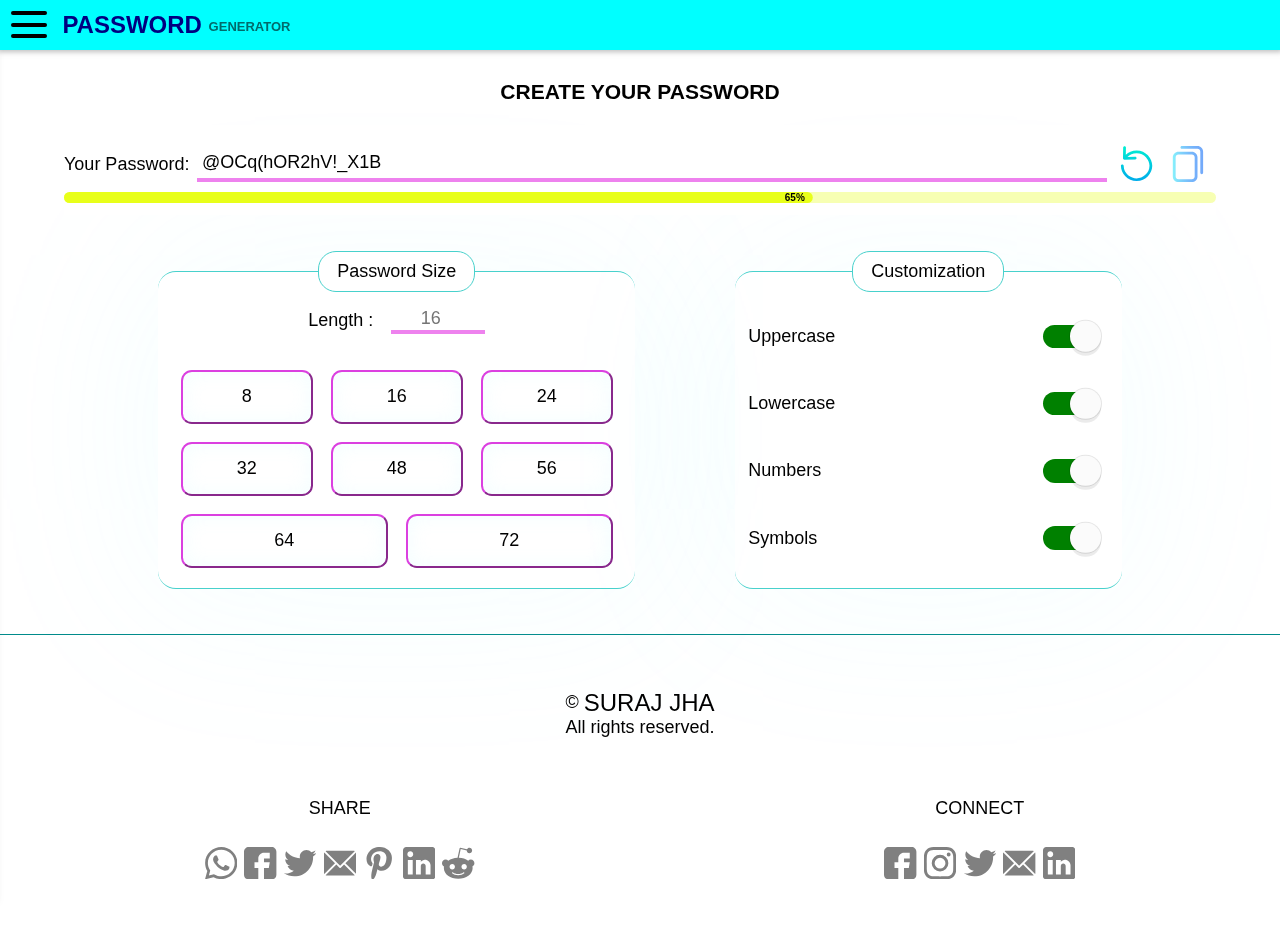
<file: index.html>
<!DOCTYPE html>
<html lang="en">

<head>
    <!-- Prevent Search engine to index my website -->
    <meta name="robots" content="noindex">
    <meta name="googlebot" content="noindex">

    <meta charset="UTF-8">
    <meta name="viewport" content="width=device-width, initial-scale=1.0">
    <meta http-equiv="X-UA-Compatible" content="ie=edge">
    <title>Password Generator Tool</title>
    <meta name="keywords" content="Password Generator, Online Password Generator, Random Password Generator, Secure Password Generator, Create Password, Generate Password">
    <meta name="description" content="Use an advance Online random Password Generator Tool to manage you Privacy easily using long and secure password"/>
    <link rel="canonical" href="https://jhasuraj.com/password-generator/"/>
    
    <link rel="stylesheet" href="./stylesheets/index.min.css">

    <link rel="apple-touch-icon" sizes="512x512" href="./images/icon/fingerprint(512).png">
    <link rel="icon" type="image/png" sizes="512x512" href="./images/icon/fingerprint(512).png">
    <meta name="theme-color" content="#00ffff" />
    <link rel="manifest" href="./manifest.json">

    <!-- notify PWA to browser -->
    <!-- Android -->
    <meta name="mobile-web-app-capable" content="yes">
    <!-- ios -->
    <meta name="apple-mobile-web-app-capable" content="yes">
    <!-- windows -->
    <meta name="msapplication-TileImage" content="./images/icon/fingerprint(512).png">
    <meta name="msapplication-TileColor" content="#00ffff">
    <!-- <meta name="msapplication-config" content="browserconfig.xml"> -->

    <!-- fb share -->
    <meta property="og:site_name" content="Password Generator">
    <meta property="og:type" content="website">
    <meta property="og:url" content="https://jhasuraj.com/password-generator/">
    <meta property="og:image" content="https://jhasuraj.com/password-generator/images/icon/fingerprint(512).png">
    <meta property="og:title" content="Password Generator v1 | Suraj Jha |">
    <meta property="og:description" content="Use an advance random Password Generator tool to manage you Privacy easily using long and secure password">

</head>

<body>
    <header id="body-header">
        <label id="sidebar-btn" class="hamberger-menu-btn" for="sidebar-btn-checkBox">
            <input type="checkbox" name="sidebar-btn-checkBox" id="sidebar-btn-checkBox" style="display: none;">
            <span class="line"></span>
            <span class="line"></span>
            <span class="line"></span>
        </label>
        <h1 id="branding-h">Password <small style="font-size: small; color: #006B6B;">Generator</small></h1>
    </header>
    <nav id="side-navBar">
        <label for="secondary-menu-close-btn" style="display: flex; justify-content: flex-end; "><button aria-label="close menu button" id="secondary-menu-close-btn" onclick="document.getElementById('sidebar-btn-checkBox').click();"><svg style="fill: gray; width: 100%; height: 100%;" viewBox="0 0 47.971 47.971"><path d="M28.228,23.986L47.092,5.122c1.172-1.171,1.172-3.071,0-4.242c-1.172-1.172-3.07-1.172-4.242,0L23.986,19.744L5.121,0.88c-1.172-1.172-3.07-1.172-4.242,0c-1.172,1.171-1.172,3.071,0,4.242l18.865,18.864L0.879,42.85c-1.172,1.171-1.172,3.071,0,4.242C1.465,47.677,2.233,47.97,3,47.97s1.535-0.293,2.121-0.879l18.865-18.864L42.85,47.091c0.586,0.586,1.354,0.879,2.121,0.879s1.535-0.293,2.121-0.879c1.172-1.171,1.172-3.071,0-4.242L28.228,23.986z"/></svg></button></label>
        <div class="nav-types" style="display: none;">
            <a href="#" class="nav-items" target="_blank" title="Click here to know about the App">About</a>
            <a href="#" class="nav-items" target="_blank" title="Click here to learn how to use the App">Help</a>
        </div>
        <div class="nav-types">
            <a href="https://github.jhasuraj.com/password-generator/" class="nav-items" target="_blank" rel="noopener noreferrer">Contribute</a>
            <a href="https://forms.gle/CoGtY8rxEytXTKab6" class="nav-items" target="_blank" rel="noopener noreferrer">Feedback or Suggestion</a>
        </div>
        <div class="nav-types">
            <a href="#" class="nav-items" target="_blank" title="Click here to explore more Apps" style="display: none;">More Apps</a>
            <a href="https://jhasuraj.com/" class="nav-items" target="_blank" title="Click here to vist portfolio of the developer of Password Generator">Creator</a>
        </div>
        <div class="nav-types">
            <a href="#" class="nav-items" target="_blank" style="display: none;">Terms and Conditions</a>
            <a href="./privacy-and-policy/" class="nav-items" target="_blank">Privacy and Policy</a>
        </div>
        <div class="nav-types" style="display: none;">
            <a href="#" class="nav-items" target="_blank">Copyright</a>
            <a href="#license" class="nav-items" target="_blank">License</a>
        </div>
    </nav>
    <main id="main">
        <section id="main-section">
            <header>
                <h3>CREATE YOUR PASSWORD</h3>
            </header>
            <div class="password-container">
                <label for="password-in" title="Your Password will appear here">
                    Your Password:
                </label>
                <div class="password-in-container">
                    <input type="text" id="password-in">
                    <div>
                        <button id="refresh-password-btn" title="Click here to Refresh the Password">
                            <img src="./images/refresh.svg" alt="Refresh">
                        </button>
                        <button id="copy-password-btn" title="Click here to Copy the Password">
                            <img src="./images/copy.svg" alt="COPY">
                        </button>
                    </div>
                    
                </div>
                <span id="password-strength-container"><span id="password-strength" data-value="0">0</span></span>
            </div>
            <div id="tools">
                <fieldset id="size-customization">
                    <legend>Password Size</legend>
                    <label for="password-size-in" title="Enter your Password Length (minimum Password length should be 4)" class="password-size-in-label">
                        <span class="label-txt">Length :</span>
                        <input type="number" id="password-size-in" placeholder="16" min="4">
                    </label>
                    <div class="quick-inputs">
                        <button id="quick-inputs-8" title="Click here to set your password length to 8">8</button>
                        <button id="quick-inputs-16" title="Click here to set your password length to 16">16</button>
                        <button id="quick-inputs-24" title="Click here to set your password length to 24">24</button>
                        <button id="quick-inputs-32" title="Click here to set your password length to 32">32</button>
                        <button id="quick-inputs-48" title="Click here to set your password length to 48">48</button>
                        <button id="quick-inputs-56" title="Click here to set your password length to 56">56</button>
                        <button id="quick-inputs-64" title="Click here to set your password length to 64">64</button>
                        <button id="quick-inputs-72" title="Click here to set your password length to 72">72</button>
                    </div>
                </fieldset>
                <fieldset id="character-customization">
                    <legend>Customization</legend>
                    <label for="use-uppercase" class="options-label" title="Use A, B,..., Z in your password">
                        <span class="option-label-txt">Uppercase</span>
                        <input class="tgl-in" id="use-uppercase" type="checkbox" checked/>
                        <span class="tgl-span"></span>
                    </label>
                    <label for="use-lowercase" class="options-label" title="Use a, b,..., z in your password">
                        <span class="option-label-txt">Lowercase</span>
                        <input class="tgl-in" id="use-lowercase" type="checkbox" checked/>
                        <span class="tgl-span"></span>
                    </label>
                    <label for="use-numbers" class="options-label" title="Use 0, 1,..., 9 in your password">
                        <span class="option-label-txt">Numbers</span>
                        <input class="tgl-in" id="use-numbers" type="checkbox" checked/>
                        <span class="tgl-span"></span>
                    </label>
                    <label for="use-symbols" class="options-label" title="Use !, @, $,...., # in your password">
                        <span class="option-label-txt">Symbols</span>
                        <input class="tgl-in" id="use-symbols" type="checkbox" checked/>
                        <span class="tgl-span"></span>
                    </label>
                </fieldset>
            </div>
        </section>
    </main>
    <section id="password-section" style="display: none;">
        <header>
            <h3>Saved Password</h3>
        </header>
        <div id="saved-passwords-container">
            <div class="password-container">
                <h4 class="password-title">Facebook</h4>
                <input class="password-value" type="text" disabled value="fv+mv,S6D/9fYV!kFSFfB{8NNV5smg:#RB7QI/n3()#pYS/PF5gmf!U@r?l'[,ym,58MRku#_2,kc7jIc:I0$bzMBAd2!xj4_U$z" />
                <div class="tool">
                    <button>Copy</button>
                    <button>Edit</button>
                </div>
            </div>
            <div class="password-container">
                <h4 class="password-title">Facebook</h4>
                <input class="password-value" type="text" disabled value="fv+mv,S6D/9fYV!kFSFfB{8NNV5smg:#RB7QI/n3()#pYS/PF5gmf!U@r?l'[,ym,58MRku#_2,kc7jIc:I0$bzMBAd2!xj4_U$z" />
                <div class="tool">
                    <button>Copy</button>
                    <button>Edit</button>
                </div>
            </div>
            <div class="password-container">
                <h4 class="password-title">Facebook</h4>
                <input class="password-value" type="text" disabled value="fv+mv,S6D/9fYV!kFSFfB{8NNV5smg:#RB7QI/n3()#pYS/PF5gmf!U@r?l'[,ym,58MRku#_2,kc7jIc:I0$bzMBAd2!xj4_U$z" />
                <div class="tool">
                    <button>Copy</button>
                    <button>Edit</button>
                </div>
            </div>
            <div class="bottom-tools">
                <button>Delete</button>
                <button>Renew</button>
            </div>
        </div>
    </section>
    <footer id="body-footer">
        <p class="copyright">&copy; <span style="font-size: x-large;">SURAJ JHA</span><br>All rights reserved.</p>
        <section class="share-container">
            <h4 style="font-weight: normal;">SHARE</h4>
            <div class="icons-container">
                <button aria-label="whatsapp share button" id="whatsapp-share"><svg viewBox="0 0 24 24" class="social-icon"><path d="m17.507 14.307-.009.075c-2.199-1.096-2.429-1.242-2.713-.816-.197.295-.771.964-.944 1.162-.175.195-.349.21-.646.075-.3-.15-1.263-.465-2.403-1.485-.888-.795-1.484-1.77-1.66-2.07-.293-.506.32-.578.878-1.634.1-.21.049-.375-.025-.524-.075-.15-.672-1.62-.922-2.206-.24-.584-.487-.51-.672-.51-.576-.05-.997-.042-1.368.344-1.614 1.774-1.207 3.604.174 5.55 2.714 3.552 4.16 4.206 6.804 5.114.714.227 1.365.195 1.88.121.574-.091 1.767-.721 2.016-1.426.255-.705.255-1.29.18-1.425-.074-.135-.27-.21-.57-.345z"/><path d="m20.52 3.449c-7.689-7.433-20.414-2.042-20.419 8.444 0 2.096.549 4.14 1.595 5.945l-1.696 6.162 6.335-1.652c7.905 4.27 17.661-1.4 17.665-10.449 0-3.176-1.24-6.165-3.495-8.411zm1.482 8.417c-.006 7.633-8.385 12.4-15.012 8.504l-.36-.214-3.75.975 1.005-3.645-.239-.375c-4.124-6.565.614-15.145 8.426-15.145 2.654 0 5.145 1.035 7.021 2.91 1.875 1.859 2.909 4.35 2.909 6.99z"/></svg></button>
                <button aria-label="facebook share button" id="facebook-share"><svg viewBox="0 0 512 512" class="social-icon"><path d="m437 0h-362c-41.351562 0-75 33.648438-75 75v362c0 41.351562 33.648438 75 75 75h151v-181h-60v-90h60v-61c0-49.628906 40.371094-90 90-90h91v90h-91v61h91l-15 90h-76v181h121c41.351562 0 75-33.648438 75-75v-362c0-41.351562-33.648438-75-75-75zm0 0"/></svg></button>
                <button aria-label="instagram share button" id="instagram-share" style="display: none;"><svg viewBox="0 0 48 48" class="social-icon"><path d="M13.86.13A17 17 0 008 1.26 11 11 0 003.8 4 12.22 12.22 0 001 8.28 18 18 0 00-.11 14.1c-.13 2.55-.13 3.38-.13 9.9s0 7.32.13 9.9A18 18 0 001 39.72 11.43 11.43 0 003.8 44 12.17 12.17 0 008 46.74a17.75 17.75 0 005.82 1.13c2.55.13 3.38.13 9.9.13s7.32 0 9.9-.13a17.82 17.82 0 005.83-1.13A11.4 11.4 0 0043.72 44a11.94 11.94 0 002.78-4.24 17.7 17.7 0 001.13-5.82c.13-2.55.13-3.38.13-9.9s0-7.32-.13-9.9a17 17 0 00-1.13-5.86A11.31 11.31 0 0043.72 4a12.13 12.13 0 00-4.23-2.78A17.82 17.82 0 0033.66.13C31.11 0 30.28 0 23.76 0s-7.31 0-9.9.13m.2 43.37a13.17 13.17 0 01-4.47-.83 7.25 7.25 0 01-2.74-1.79 7.25 7.25 0 01-1.79-2.74 13.23 13.23 0 01-.83-4.47c-.1-2.52-.13-3.28-.13-9.7s0-7.15.13-9.7a12.78 12.78 0 01.83-4.44 7.37 7.37 0 011.79-2.75A7.35 7.35 0 019.59 5.3a13.17 13.17 0 014.47-.83c2.52-.1 3.28-.13 9.7-.13s7.15 0 9.7.13a12.78 12.78 0 014.44.83 7.82 7.82 0 014.53 4.53 13.12 13.12 0 01.83 4.44c.13 2.51.13 3.27.13 9.7s0 7.15-.13 9.7a13.23 13.23 0 01-.83 4.47 7.9 7.9 0 01-4.53 4.53 13 13 0 01-4.44.83c-2.51.1-3.28.13-9.7.13s-7.15 0-9.7-.13m19.63-32.34a2.88 2.88 0 102.88-2.88 2.89 2.89 0 00-2.88 2.88M11.45 24a12.32 12.32 0 1012.31-12.35A12.33 12.33 0 0011.45 24m4.33 0a8 8 0 118 8 8 8 0 01-8-8"></path></svg></button>
                <button aria-label="twitter share button" id="twitter-share"><svg viewBox="0 0 512 512" class="social-icon"><path d="M512,97.248c-19.04,8.352-39.328,13.888-60.48,16.576c21.76-12.992,38.368-33.408,46.176-58.016c-20.288,12.096-42.688,20.64-66.56,25.408C411.872,60.704,384.416,48,354.464,48c-58.112,0-104.896,47.168-104.896,104.992 c0,8.32,0.704,16.32,2.432,23.936c-87.264-4.256-164.48-46.08-216.352-109.792c-9.056,15.712-14.368,33.696-14.368,53.056 c0,36.352,18.72,68.576,46.624,87.232c-16.864-0.32-33.408-5.216-47.424-12.928c0,0.32,0,0.736,0,1.152 c0,51.008,36.384,93.376,84.096,103.136c-8.544,2.336-17.856,3.456-27.52,3.456c-6.72,0-13.504-0.384-19.872-1.792 c13.6,41.568,52.192,72.128,98.08,73.12c-35.712,27.936-81.056,44.768-130.144,44.768c-8.608,0-16.864-0.384-25.12-1.44 C46.496,446.88,101.6,464,161.024,464c193.152,0,298.752-160,298.752-298.688c0-4.64-0.16-9.12-0.384-13.568 C480.224,136.96,497.728,118.496,512,97.248z"/></svg></button>
                <button aria-label="email share button" id="email-share"><svg viewBox="0 0 512 512" class="social-icon"><path d="M467,61H45c-6.927,0-13.412,1.703-19.279,4.51L255,294.789l51.389-49.387c0,0,0.004-0.005,0.005-0.007c0.001-0.002,0.005-0.004,0.005-0.004L486.286,65.514C480.418,62.705,473.929,61,467,61z"/><path d="M507.496,86.728L338.213,256.002L507.49,425.279c2.807-5.867,4.51-12.352,4.51-19.279V106C512,99.077,510.301,92.593,507.496,86.728z"/><path d="M4.51,86.721C1.703,92.588,0,99.073,0,106v300c0,6.923,1.701,13.409,4.506,19.274L173.789,256L4.51,86.721z"/><path d="M317.002,277.213l-51.396,49.393c-2.93,2.93-6.768,4.395-10.605,4.395s-7.676-1.465-10.605-4.395L195,277.211L25.714,446.486C31.582,449.295,38.071,451,45,451h422c6.927,0,13.412-1.703,19.279-4.51L317.002,277.213z"/></svg></button>
                <button aria-label="pinterest share button" id="pinterest-share"><svg viewBox="0 0 310.05 310.05" class="social-icon"><path id="XMLID_799_" d="M245.265,31.772C223.923,11.284,194.388,0,162.101,0c-49.32,0-79.654,20.217-96.416,37.176c-20.658,20.9-32.504,48.651-32.504,76.139c0,34.513,14.436,61.003,38.611,70.858c1.623,0.665,3.256,1,4.857,1c5.1,0,9.141-3.337,10.541-8.69c0.816-3.071,2.707-10.647,3.529-13.936c1.76-6.495,0.338-9.619-3.5-14.142c-6.992-8.273-10.248-18.056-10.248-30.788c0-37.818,28.16-78.011,80.352-78.011c41.412,0,67.137,23.537,67.137,61.425c0,23.909-5.15,46.051-14.504,62.35c-6.5,11.325-17.93,24.825-35.477,24.825c-7.588,0-14.404-3.117-18.705-8.551c-4.063-5.137-5.402-11.773-3.768-18.689c1.846-7.814,4.363-15.965,6.799-23.845c4.443-14.392,8.643-27.985,8.643-38.83c0-18.55-11.404-31.014-28.375-31.014c-21.568,0-38.465,21.906-38.465,49.871c0,13.715,3.645,23.973,5.295,27.912c-2.717,11.512-18.865,79.953-21.928,92.859c-1.771,7.534-12.44,67.039,5.219,71.784c19.841,5.331,37.576-52.623,39.381-59.172c1.463-5.326,6.582-25.465,9.719-37.845c9.578,9.226,25,15.463,40.006,15.463c28.289,0,53.73-12.73,71.637-35.843c17.367-22.418,26.932-53.664,26.932-87.978C276.869,77.502,265.349,51.056,245.265,31.772z"/></svg></button>
                <button aria-label="linkedin share button" id="linkedin-share"><svg viewBox="0 0 510 510" class="social-icon"><path d="M459,0H51C22.95,0,0,22.95,0,51v408c0,28.05,22.95,51,51,51h408c28.05,0,51-22.95,51-51V51C510,22.95,487.05,0,459,0z M153,433.5H76.5V204H153V433.5z M114.75,160.65c-25.5,0-45.9-20.4-45.9-45.9s20.4-45.9,45.9-45.9s45.9,20.4,45.9,45.9S140.25,160.65,114.75,160.65z M433.5,433.5H357V298.35c0-20.399-17.85-38.25-38.25-38.25s-38.25,17.851-38.25,38.25V433.5H204V204h76.5v30.6c12.75-20.4,40.8-35.7,63.75-35.7c48.45,0,89.25,40.8,89.25,89.25V433.5z"/></svg></button>
                <button aria-label="reddit share button" id="reddit-share"><svg viewBox="0 0 24 24" class="social-icon"><path d="m21.325 9.308c-.758 0-1.425.319-1.916.816-1.805-1.268-4.239-2.084-6.936-2.171l1.401-6.406 4.461 1.016c0 1.108.89 2.013 1.982 2.013 1.113 0 2.008-.929 2.008-2.038s-.889-2.038-2.007-2.038c-.779 0-1.451.477-1.786 1.129l-4.927-1.108c-.248-.067-.491.113-.557.365l-1.538 7.062c-2.676.113-5.084.928-6.895 2.197-.491-.518-1.184-.837-1.942-.837-2.812 0-3.733 3.829-1.158 5.138-.091.405-.132.837-.132 1.268 0 4.301 4.775 7.786 10.638 7.786 5.888 0 10.663-3.485 10.663-7.786 0-.431-.045-.883-.156-1.289 2.523-1.314 1.594-5.115-1.203-5.117zm-15.724 5.41c0-1.129.89-2.038 2.008-2.038 1.092 0 1.983.903 1.983 2.038 0 1.109-.89 2.013-1.983 2.013-1.113.005-2.008-.904-2.008-2.013zm10.839 4.798c-1.841 1.868-7.036 1.868-8.878 0-.203-.18-.203-.498 0-.703.177-.18.491-.18.668 0 1.406 1.463 6.07 1.488 7.537 0 .177-.18.491-.18.668 0 .207.206.207.524.005.703zm-.041-2.781c-1.092 0-1.982-.903-1.982-2.011 0-1.129.89-2.038 1.982-2.038 1.113 0 2.008.903 2.008 2.038-.005 1.103-.895 2.011-2.008 2.011z"/></svg></button>
            </div>
        </section>
        <section class="contact-container">
            <h4 style="font-weight: normal;">CONNECT</h4>
            <div class="icons-container">
                <a href="https://facebook.jhasuraj.com" aria-label="https://facebook.jhasuraj.com" target="_blank" rel="noopener noreferrer"><svg viewBox="0 0 512 512" class="social-icon"><path d="m437 0h-362c-41.351562 0-75 33.648438-75 75v362c0 41.351562 33.648438 75 75 75h151v-181h-60v-90h60v-61c0-49.628906 40.371094-90 90-90h91v90h-91v61h91l-15 90h-76v181h121c41.351562 0 75-33.648438 75-75v-362c0-41.351562-33.648438-75-75-75zm0 0"/></svg></a>
                <a href="https://instagram.jhasuraj.com" aria-label="https://instagram.jhasuraj.com" target="_blank" rel="noopener noreferrer"><svg viewBox="0 0 48 48" class="social-icon"><path d="M13.86.13A17 17 0 008 1.26 11 11 0 003.8 4 12.22 12.22 0 001 8.28 18 18 0 00-.11 14.1c-.13 2.55-.13 3.38-.13 9.9s0 7.32.13 9.9A18 18 0 001 39.72 11.43 11.43 0 003.8 44 12.17 12.17 0 008 46.74a17.75 17.75 0 005.82 1.13c2.55.13 3.38.13 9.9.13s7.32 0 9.9-.13a17.82 17.82 0 005.83-1.13A11.4 11.4 0 0043.72 44a11.94 11.94 0 002.78-4.24 17.7 17.7 0 001.13-5.82c.13-2.55.13-3.38.13-9.9s0-7.32-.13-9.9a17 17 0 00-1.13-5.86A11.31 11.31 0 0043.72 4a12.13 12.13 0 00-4.23-2.78A17.82 17.82 0 0033.66.13C31.11 0 30.28 0 23.76 0s-7.31 0-9.9.13m.2 43.37a13.17 13.17 0 01-4.47-.83 7.25 7.25 0 01-2.74-1.79 7.25 7.25 0 01-1.79-2.74 13.23 13.23 0 01-.83-4.47c-.1-2.52-.13-3.28-.13-9.7s0-7.15.13-9.7a12.78 12.78 0 01.83-4.44 7.37 7.37 0 011.79-2.75A7.35 7.35 0 019.59 5.3a13.17 13.17 0 014.47-.83c2.52-.1 3.28-.13 9.7-.13s7.15 0 9.7.13a12.78 12.78 0 014.44.83 7.82 7.82 0 014.53 4.53 13.12 13.12 0 01.83 4.44c.13 2.51.13 3.27.13 9.7s0 7.15-.13 9.7a13.23 13.23 0 01-.83 4.47 7.9 7.9 0 01-4.53 4.53 13 13 0 01-4.44.83c-2.51.1-3.28.13-9.7.13s-7.15 0-9.7-.13m19.63-32.34a2.88 2.88 0 102.88-2.88 2.89 2.89 0 00-2.88 2.88M11.45 24a12.32 12.32 0 1012.31-12.35A12.33 12.33 0 0011.45 24m4.33 0a8 8 0 118 8 8 8 0 01-8-8"></path></svg></a>
                <a href="https://twitter.jhasuraj.com" aria-label="https://twitter.jhasuraj.com" target="_blank" rel="noopener noreferrer"><svg viewBox="0 0 512 512" class="social-icon"><path d="M512,97.248c-19.04,8.352-39.328,13.888-60.48,16.576c21.76-12.992,38.368-33.408,46.176-58.016c-20.288,12.096-42.688,20.64-66.56,25.408C411.872,60.704,384.416,48,354.464,48c-58.112,0-104.896,47.168-104.896,104.992 c0,8.32,0.704,16.32,2.432,23.936c-87.264-4.256-164.48-46.08-216.352-109.792c-9.056,15.712-14.368,33.696-14.368,53.056 c0,36.352,18.72,68.576,46.624,87.232c-16.864-0.32-33.408-5.216-47.424-12.928c0,0.32,0,0.736,0,1.152 c0,51.008,36.384,93.376,84.096,103.136c-8.544,2.336-17.856,3.456-27.52,3.456c-6.72,0-13.504-0.384-19.872-1.792 c13.6,41.568,52.192,72.128,98.08,73.12c-35.712,27.936-81.056,44.768-130.144,44.768c-8.608,0-16.864-0.384-25.12-1.44 C46.496,446.88,101.6,464,161.024,464c193.152,0,298.752-160,298.752-298.688c0-4.64-0.16-9.12-0.384-13.568 C480.224,136.96,497.728,118.496,512,97.248z"/></svg></a>
                <a href="mailto:contact@jhasuraj.com" aria-label="Email"><svg viewBox="0 0 512 512" class="social-icon"><path d="M467,61H45c-6.927,0-13.412,1.703-19.279,4.51L255,294.789l51.389-49.387c0,0,0.004-0.005,0.005-0.007c0.001-0.002,0.005-0.004,0.005-0.004L486.286,65.514C480.418,62.705,473.929,61,467,61z"/><path d="M507.496,86.728L338.213,256.002L507.49,425.279c2.807-5.867,4.51-12.352,4.51-19.279V106C512,99.077,510.301,92.593,507.496,86.728z"/><path d="M4.51,86.721C1.703,92.588,0,99.073,0,106v300c0,6.923,1.701,13.409,4.506,19.274L173.789,256L4.51,86.721z"/><path d="M317.002,277.213l-51.396,49.393c-2.93,2.93-6.768,4.395-10.605,4.395s-7.676-1.465-10.605-4.395L195,277.211L25.714,446.486C31.582,449.295,38.071,451,45,451h422c6.927,0,13.412-1.703,19.279-4.51L317.002,277.213z"/></svg></a>
                <a href="https://linkedin.jhasuraj.com" aria-label="https://linkedin.jhasuraj.com" target="_blank" rel="noopener noreferrer"><svg viewBox="0 0 510 510" class="social-icon"><path d="M459,0H51C22.95,0,0,22.95,0,51v408c0,28.05,22.95,51,51,51h408c28.05,0,51-22.95,51-51V51C510,22.95,487.05,0,459,0z M153,433.5H76.5V204H153V433.5z M114.75,160.65c-25.5,0-45.9-20.4-45.9-45.9s20.4-45.9,45.9-45.9s45.9,20.4,45.9,45.9S140.25,160.65,114.75,160.65z M433.5,433.5H357V298.35c0-20.399-17.85-38.25-38.25-38.25s-38.25,17.851-38.25,38.25V433.5H204V204h76.5v30.6c12.75-20.4,40.8-35.7,63.75-35.7c48.45,0,89.25,40.8,89.25,89.25V433.5z"/></svg></a>
            </div>
        </section>
    </footer>
    <!-- <script src="./scripts/style.js"></script>
    <script src="./scripts/pg.js"></script>
    <script src="./scripts/share.js"></script>
    <script src="./scripts/storage.js"></script> -->
    <script src="./scripts/index.min.js" async></script>
    <script src="./registerSW.js" defer></script>
</body>

</html>
</file>
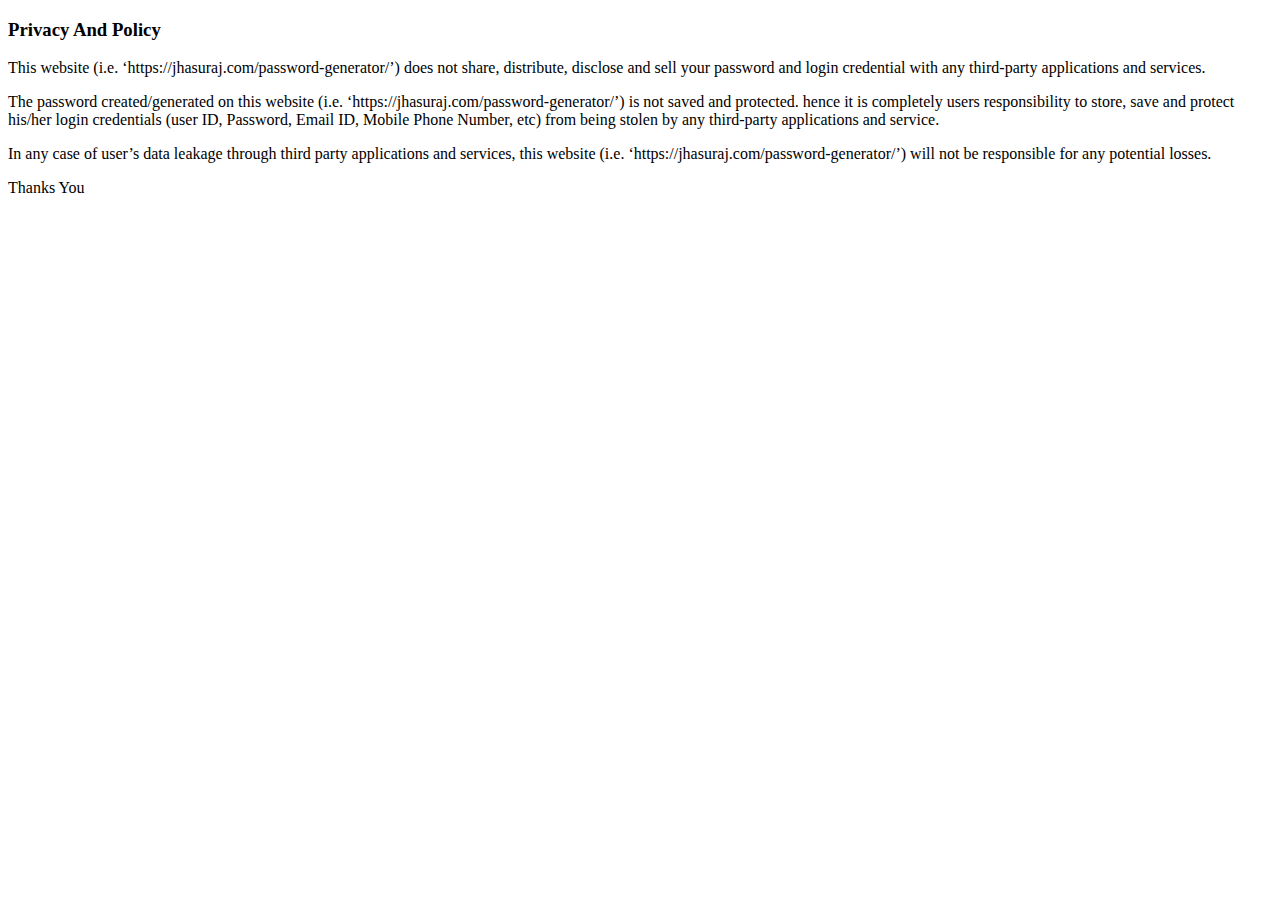
<file: privacy-and-policy/index.htm>
<!DOCTYPE html>
<html lang="en">

<head>
    <meta charset="UTF-8">
    <meta name="viewport" content="width=device-width, initial-scale=1.0">
    <meta http-equiv="X-UA-Compatible" content="ie=edge">
    <title>Privacy And Policy</title>
</head>

<body>
    <main id="main">
        <h3>Privacy And Policy</h3>
        <p>
            This website (i.e. ‘https://jhasuraj.com/password-generator/’) does not share, distribute, disclose and sell
            your password and login credential with any third-party applications and services.
        </p>
        <p>
            The password created/generated on this website (i.e. ‘https://jhasuraj.com/password-generator/’) is not
            saved
            and protected. hence it is completely users responsibility to store, save and protect his/her login
            credentials (user ID, Password, Email ID, Mobile Phone Number, etc) from being stolen by any third-party
            applications and service.
        </p>
        <p>
            In any case of user’s data leakage through third party applications and services, this website (i.e.
            ‘https://jhasuraj.com/password-generator/’) will not be responsible for any potential losses.
        </p>
        <p>Thanks You</p>
    </main>
</body>

</html>
</file>
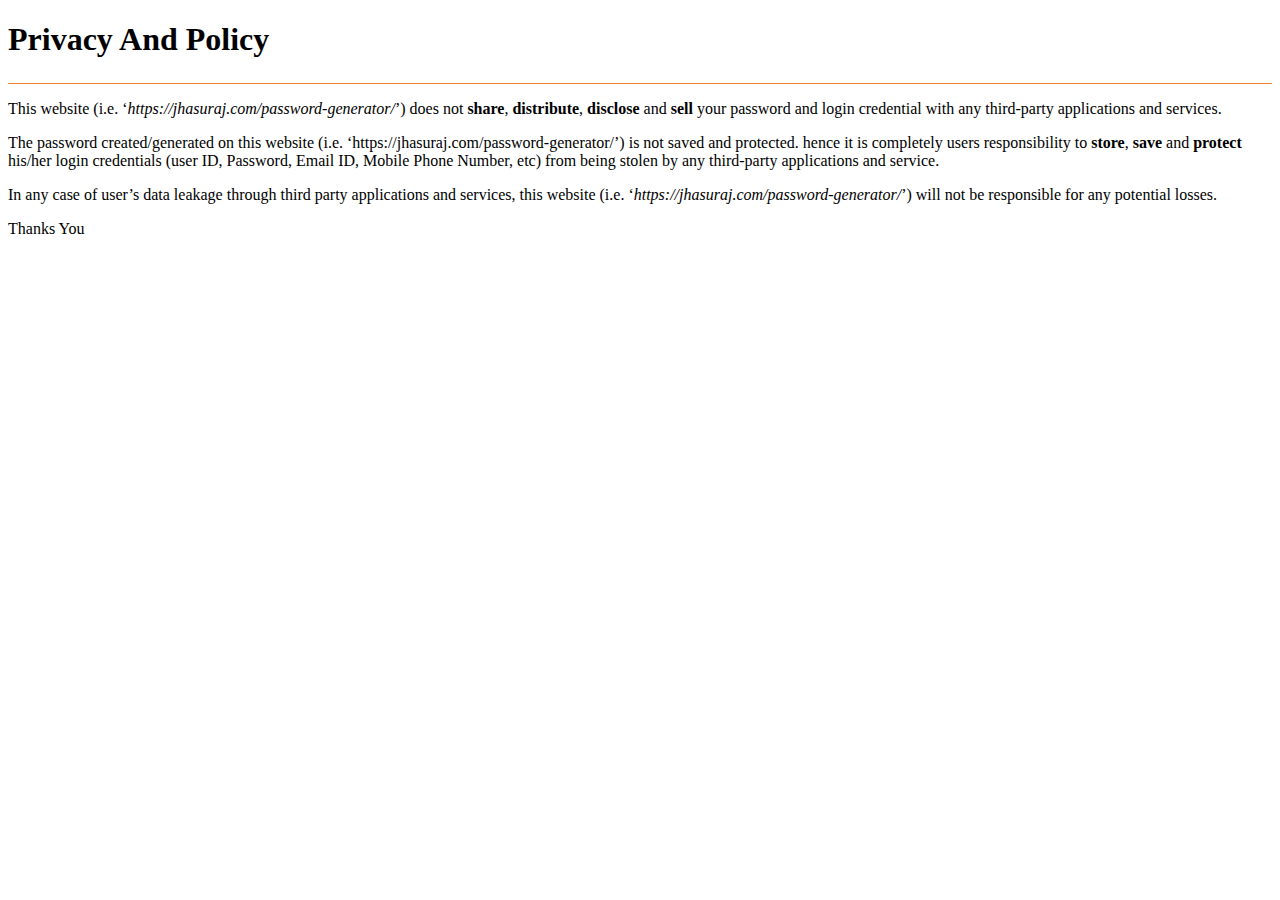
<file: privacy-and-policy/index.html>
<!DOCTYPE html>
<html lang="en">

<head>

    <!-- Prevent Search engine to index my website -->
    <meta name="robots" content="noindex">
    <meta name="googlebot" content="noindex">

    <meta charset="UTF-8">
    <meta name="viewport" content="width=device-width, initial-scale=1.0">
    <meta http-equiv="X-UA-Compatible" content="ie=edge">
    <title>Privacy And Policy</title>
</head>

<body>
    <main id="main">
        <div style="border:none;border-bottom:solid #ED7D31 1.0pt;padding:0cm 0cm 2.0pt 0cm">
            <h1>Privacy And Policy</h1>
        </div>

        <p style="line-height:normal"><span style="font-size:12.0pt;font-family:Roboto;">
                This website (i.e. ‘<i>https://jhasuraj.com/password-generator/</i>’)
                does not <b>share</b>, <b>distribute</b>, <b>disclose </b>and <b>sell </b>your
                password and login credential with any third-party applications and services. </span></p>

        <p style="line-height:normal"><span style="font-size:12.0pt;font-family:Roboto;">The password created/generated
                on this website (i.e. ‘https://jhasuraj.com/password-generator/’)
                is not saved and protected. hence it is completely users responsibility to <b>store</b>, <b>save
                </b>and <b>protect </b>his/her login credentials (user ID, Password, Email ID,
                Mobile Phone Number, etc) from being stolen by any third-party applications and
                service.</span></p>

        <p style="line-height:normal"><span style="font-size:12.0pt;font-family:Roboto;">In any case of user’s data
                leakage through third party applications and services, this website (i.e.
                ‘<i>https://jhasuraj.com/password-generator/</i>’)
                will not be responsible for any potential losses. </span></p>

        <p style="line-height:normal"><span style="font-size:12.0pt;font-family:Roboto;">Thanks You</span></p>
    </main>
</body>

</html>
</file>
<file: stylesheets/index.min.css>
:root{font-size:large;--background-color: white;--color: black;--big-box-shadow: rgba(149, 243, 255, 0.1);margin:0;padding:0;background-color:var(--background-color);color:var(--color)}body{margin:0;padding:0;width:100%;overflow-x:hidden}*{font-family:'Segoe UI', Tahoma, Geneva, sans-serif;vertical-align:middle}input,button,p,label,legend,div{font-size:inherit}button,label{outline:none;-webkit-user-select:none;-moz-user-select:none;-ms-user-select:none;user-select:none}input:active,input:focus{outline:none;border:none}button:active,button:focus,button,label:active,label:focus,label{-webkit-tap-highlight-color:transparent}@media (prefers-color-scheme: light){body{--background-color: white;--color: #000;--big-box-shadow: rgba(149, 243, 255, 0.1)}}@media (prefers-color-scheme: dark){body{--background-color: #000;--color: white;--big-box-shadow: rgba(255, 0, 0, 0.2)}}body{background-color:var(--background-color);color:var(--color)}img{width:100%}#body-footer{display:-webkit-box;display:-webkit-flex;display:-ms-flexbox;display:flex;-webkit-flex-wrap:wrap;-ms-flex-wrap:wrap;flex-wrap:wrap;-webkit-justify-content:space-around;-ms-flex-pack:distribute;justify-content:space-around;padding:2em 0;border-top:0.1em solid darkcyan;background-color:var(--background-color);color:var(--color)}.copyright{-webkit-box-align:center;-webkit-align-items:center;-ms-flex-align:center;align-items:center;-webkit-box-pack:center;-webkit-justify-content:center;-ms-flex-pack:center;justify-content:center;width:100%;text-align:center;font-size:inherit}.share-container,.contact-container{display:-webkit-box;display:-webkit-flex;display:-ms-flexbox;display:flex;-webkit-box-orient:vertical;-webkit-box-direction:normal;-webkit-flex-direction:column;-ms-flex-direction:column;flex-direction:column;margin:1em;text-align:center;text-transform:uppercase}.icons-container{display:-webkit-box;display:-webkit-flex;display:-ms-flexbox;display:flex;-webkit-box-orient:horizontal;-webkit-box-direction:normal;-webkit-flex-direction:row;-ms-flex-direction:row;flex-direction:row;-webkit-flex-wrap:wrap;-ms-flex-wrap:wrap;flex-wrap:wrap;-webkit-box-pack:center;-webkit-justify-content:center;-ms-flex-pack:center;justify-content:center}.share-container a,.contact-container a,.share-container button,.contact-container button{margin:0.2em;height:1.8em;width:1.8em;text-align:center;background:none;border:none;outline:none;padding:0}.social-icon{fill:gray;-webkit-transition:fill 300ms;-o-transition:fill 300ms;transition:fill 300ms}.social-icon:active,.social-icon:focus,.social-icon:hover{fill:var(--color)}.hamberger-menu-btn{--hamberger-menu-btn-width: 2em;--hamberger-menu-btn-height: 1.5em;width:var(--hamberger-menu-btn-width);height:var(--hamberger-menu-btn-height);border:0;padding:0;margin:0 0.6em 0 0.3em;background:none;cursor:pointer}.hamberger-menu-btn>.line{--hamberger-menu-btn-line-height: calc(var(--hamberger-menu-btn-height) * (1/7) );--hamberger-menu-btn-line-vertical-margin: calc(var(--hamberger-menu-btn-height) * (2/7) );display:block;width:var(--hamberger-menu-btn-width);height:var(--hamberger-menu-btn-line-height);background-color:#000;margin:var(--hamberger-menu-btn-line-vertical-margin) 0;border-radius:calc(var(--hamberger-menu-btn-line-height) / 2);-webkit-transition:-webkit-transform 500ms ease-in-out;transition:-webkit-transform 500ms ease-in-out;-o-transition:-o-transform 500ms ease-in-out;transition:transform 500ms ease-in-out;transition:transform 500ms ease-in-out, -webkit-transform 500ms ease-in-out, -o-transform 500ms ease-in-out}.hamberger-menu-btn>.line:nth-child(2){margin-top:0}.hamberger-menu-btn>.line:last-child{margin-block:0}#sidebar-btn-checkBox:checked ~ .line:nth-of-type(1){-webkit-transform:translateY(calc(var(--hamberger-menu-btn-line-height) + var(--hamberger-menu-btn-line-vertical-margin))) rotateZ(0.875turn);-ms-transform:translateY(calc(var(--hamberger-menu-btn-line-height) + var(--hamberger-menu-btn-line-vertical-margin))) rotate(0.875turn);-o-transform:translateY(calc(var(--hamberger-menu-btn-line-height) + var(--hamberger-menu-btn-line-vertical-margin))) rotateZ(0.875turn);transform:translateY(calc(var(--hamberger-menu-btn-line-height) + var(--hamberger-menu-btn-line-vertical-margin))) rotateZ(0.875turn)}#sidebar-btn-checkBox:checked ~ .line:nth-of-type(2){-webkit-transform:scale3d(0, 0, 0);transform:scale3d(0, 0, 0)}#sidebar-btn-checkBox:checked ~ .line:nth-of-type(3){-webkit-transform:translateY(calc((var(--hamberger-menu-btn-line-height) + var(--hamberger-menu-btn-line-vertical-margin)) * -1)) rotateZ(-0.875turn);-ms-transform:translateY(calc((var(--hamberger-menu-btn-line-height) + var(--hamberger-menu-btn-line-vertical-margin)) * -1)) rotate(-0.875turn);-o-transform:translateY(calc((var(--hamberger-menu-btn-line-height) + var(--hamberger-menu-btn-line-vertical-margin)) * -1)) rotateZ(-0.875turn);transform:translateY(calc((var(--hamberger-menu-btn-line-height) + var(--hamberger-menu-btn-line-vertical-margin)) * -1)) rotateZ(-0.875turn)}#secondary-menu-close-btn{width:2em;height:2em;-webkit-align-self:flex-end;-ms-flex-item-align:end;align-self:flex-end;background:none;border:none;outline:none}#password-section{display:block;margin:auto;max-width:30em}.password-container{display:-webkit-box;display:-webkit-flex;display:-ms-flexbox;display:flex;-webkit-flex-wrap:wrap;-ms-flex-wrap:wrap;flex-wrap:wrap}.password-title{-webkit-box-flex:1;-webkit-flex:1 1 100%;-ms-flex:1 1 100%;flex:1 1 100%;margin:0.6em;font-size:large}.password-value{-webkit-box-flex:1;-webkit-flex:1 1 50%;-ms-flex:1 1 50%;flex:1 1 50%;margin:0.3em;min-width:0;border:none}.password-value:disabled{background:none}.tool{display:-webkit-box;display:-webkit-flex;display:-ms-flexbox;display:flex;margin:0 0.3em 0 0}.tool button{margin:0 0.3em 0 0.3em}#side-navBar{font-size:inherit;-webkit-box-sizing:border-box;box-sizing:border-box;--top: 0em;-webkit-transform:translateX(calc(-100% - 6px));-ms-transform:translateX(calc(-100% - 6px));-o-transform:translateX(calc(-100% - 6px));transform:translateX(calc(-100% - 6px));position:fixed;display:block;top:var(--top);height:calc(100vh - var(--top));width:18em;max-width:calc(100vw - 3em);margin:0;z-index:3;overflow-y:auto;-webkit-transition:-webkit-transform 300ms cubic-bezier(0.4, 0, 0.2, 1);transition:-webkit-transform 300ms cubic-bezier(0.4, 0, 0.2, 1);-o-transition:-o-transform 300ms cubic-bezier(0.4, 0, 0.2, 1);transition:transform 300ms cubic-bezier(0.4, 0, 0.2, 1);transition:transform 300ms cubic-bezier(0.4, 0, 0.2, 1), -webkit-transform 300ms cubic-bezier(0.4, 0, 0.2, 1), -o-transform 300ms cubic-bezier(0.4, 0, 0.2, 1);background-color:var(--background-color);-webkit-box-shadow:1px 0 2px 0 rgba(128,128,128,0.3),2px 0 6px 2px rgba(128,128,128,0.15);box-shadow:1px 0 2px 0 rgba(128,128,128,0.3),2px 0 6px 2px rgba(128,128,128,0.15)}@media (min-width: 50em){@supports ((-webkit-backdrop-filter: blur(2em)) or (backdrop-filter: blur(2em))){#side-navBar{-webkit-backdrop-filter:blur(2em) grayscale(0.5);backdrop-filter:blur(2em) grayscale(0.5);background:none}}}#side-navBar .nav-types{display:block;margin:0;text-align:center;border-top:0.07em solid rgba(128,128,128,0.5);border-bottom:0.07em solid rgba(128,128,128,0.5);-webkit-transition:border 1s ease;-o-transition:border 1s ease;transition:border 1s ease}#side-navBar .nav-types:nth-child(2){margin-top:clac(1 em5 px);border-top:none}#side-navBar .nav-types:last-child{border-bottom:none}#side-navBar .nav-items{display:block;padding:0;text-align:left;margin:1em 1em;color:var(--color);text-decoration:none;-webkit-transition:all 0.2s ease;-o-transition:all 0.2s ease;transition:all 0.2s ease}#side-navBar .nav-items:hover,#side-navBar .nav-items:focus,#side-navBar .nav-items:active{color:#00b1b1}#body-header{display:-webkit-box;display:-webkit-flex;display:-ms-flexbox;display:flex;-webkit-box-align:center;-webkit-align-items:center;-ms-flex-align:center;align-items:center;-webkit-box-pack:start;-webkit-justify-content:flex-start;-ms-flex-pack:start;justify-content:flex-start;-webkit-align-content:flex-start;-ms-flex-line-pack:start;align-content:flex-start;margin-top:0;padding:0.6em 0.3em;background-color:#00ffff;-webkit-box-shadow:0 0 5px 2px rgba(128,128,128,0.5);box-shadow:0 0 5px 2px rgba(128,128,128,0.5)}@media (min-height: 37em){#body-header{position:-webkit-sticky;position:sticky;top:0;z-index:3}}#branding-h{-webkit-box-sizing:border-box;box-sizing:border-box;margin:0;height:100%;text-transform:uppercase;font-size:x-large;text-align:center;padding:0 0.2em;color:navy}#main{-webkit-box-sizing:border-box;box-sizing:border-box;max-width:65em;padding:0.5em;margin:auto}#main-section>*{text-align:center;margin:1em 0}.password-container{-webkit-box-flex:1;-webkit-flex-grow:1;-ms-flex-positive:1;flex-grow:1;-webkit-flex-shrink:1;-ms-flex-negative:1;flex-shrink:1;display:-webkit-box;display:-webkit-flex;display:-ms-flexbox;display:flex;-webkit-box-align:center;-webkit-align-items:center;-ms-flex-align:center;align-items:center;-webkit-align-content:center;-ms-flex-line-pack:center;align-content:center;-webkit-box-pack:center;-webkit-justify-content:center;-ms-flex-pack:center;justify-content:center;-webkit-flex-wrap:wrap;-ms-flex-wrap:wrap;flex-wrap:wrap;background-color:var(--background-color)}@media (min-height: 25em){.password-container{position:-webkit-sticky;position:sticky;top:0;z-index:1;padding:1% 0}}#password-strength-container,#password-strength{display:block;width:100%;background-color:gray;border-radius:1em;overflow:hidden;text-align:right;font-size:x-small;font-weight:bold}#password-strength{-webkit-box-sizing:border-box;box-sizing:border-box;background-color:#c50000;-webkit-transform:translateX(-100%);-ms-transform:translateX(-100%);-o-transform:translateX(-100%);transform:translateX(-100%);padding-right:0.8em}.password-in-container{-webkit-box-sizing:border-box;box-sizing:border-box;-webkit-box-flex:1;-webkit-flex-grow:1;-ms-flex-positive:1;flex-grow:1;-webkit-flex-shrink:1;-ms-flex-negative:1;flex-shrink:1;display:-webkit-box;display:-webkit-flex;display:-ms-flexbox;display:flex;-webkit-box-align:center;-webkit-align-items:center;-ms-flex-align:center;align-items:center;-webkit-align-content:center;-ms-flex-line-pack:center;align-content:center;-webkit-box-pack:center;-webkit-justify-content:center;-ms-flex-pack:center;justify-content:center;-webkit-flex-wrap:wrap;-ms-flex-wrap:wrap;flex-wrap:wrap;margin:0.2em}#password-in{-webkit-box-flex:1;-webkit-flex:1 1 50%;-ms-flex:1 1 50%;flex:1 1 50%;min-width:0;margin:0.2em;border:none;border-bottom:0.25em solid violet;padding:0.3em;background:none;color:inherit;font-size:large}#copy-password-btn,#refresh-password-btn{width:2.7em;height:2.7em;border:none;background:none;cursor:pointer}#copy-password-btn{-webkit-transition:-webkit-transform 50ms;transition:-webkit-transform 50ms;-o-transition:-o-transform 50ms;transition:transform 50ms;transition:transform 50ms, -webkit-transform 50ms, -o-transform 50ms}#copy-password-btn:active{-webkit-transform:scale3d(0.8, 0.8, 0.8);transform:scale3d(0.8, 0.8, 0.8)}#tools{display:-webkit-box;display:-webkit-flex;display:-ms-flexbox;display:flex;-webkit-align-content:stretch;-ms-flex-line-pack:stretch;align-content:stretch;-webkit-box-align:stretch;-webkit-align-items:stretch;-ms-flex-align:stretch;align-items:stretch;-webkit-box-pack:space-evenly;-webkit-justify-content:space-evenly;-ms-flex-pack:space-evenly;justify-content:space-evenly;-webkit-flex-wrap:wrap;-ms-flex-wrap:wrap;flex-wrap:wrap}#size-customization,#character-customization{display:-webkit-box;display:-webkit-flex;display:-ms-flexbox;display:flex;-webkit-box-orient:vertical;-webkit-box-direction:normal;-webkit-flex-direction:column;-ms-flex-direction:column;flex-direction:column;-webkit-box-pack:space-evenly;-webkit-justify-content:space-evenly;-ms-flex-pack:space-evenly;justify-content:space-evenly;-webkit-align-content:center;-ms-flex-line-pack:center;align-content:center;-webkit-box-align:stretch;-webkit-align-items:stretch;-ms-flex-align:stretch;align-items:stretch;margin:1em 0.3em;border:none;border-top:0.1em solid mediumturquoise;border-bottom:0.1em solid mediumturquoise;-webkit-box-shadow:0 0 10em 0.2em var(--big-box-shadow);box-shadow:0 0 10em 0.2em var(--big-box-shadow);border-radius:1em}#size-customization{-webkit-box-flex:2;-webkit-flex:2 1 50%;-ms-flex:2 1 50%;flex:2 1 50%;max-width:25em}#character-customization{-webkit-box-flex:1;-webkit-flex:1 2 40%;-ms-flex:1 2 40%;flex:1 2 40%;max-width:20em}#character-customization>legend,#size-customization>legend{background-color:var(--background-color);padding:0.5em 1em;border-radius:1em;border:0.1em solid mediumturquoise}.password-size-in-label{display:-webkit-box;display:-webkit-flex;display:-ms-flexbox;display:flex;-webkit-box-pack:center;-webkit-justify-content:center;-ms-flex-pack:center;justify-content:center;-webkit-align-content:center;-ms-flex-line-pack:center;align-content:center;-webkit-box-align:center;-webkit-align-items:center;-ms-flex-align:center;align-items:center;-webkit-flex-wrap:wrap;-ms-flex-wrap:wrap;flex-wrap:wrap}.password-size-in-label>*{margin:2%;text-align:center}#password-size-in{width:5em;background:none;color:inherit;border:none;border-bottom:0.25em solid violet}.quick-inputs{display:-webkit-box;display:-webkit-flex;display:-ms-flexbox;display:flex;-webkit-align-content:space-evenly;-ms-flex-line-pack:space-evenly;align-content:space-evenly;-webkit-box-align:center;-webkit-align-items:center;-ms-flex-align:center;align-items:center;-webkit-box-pack:space-evenly;-webkit-justify-content:space-evenly;-ms-flex-pack:space-evenly;justify-content:space-evenly;-webkit-flex-wrap:wrap;-ms-flex-wrap:wrap;flex-wrap:wrap;margin-top:1em}#size-customization[style="display=flex"]>.quick-inputs{margin-top:0}.quick-inputs>label{background-color:#887d7d}.quick-inputs>button{-webkit-box-flex:1;-webkit-flex:1 1 25%;-ms-flex:1 1 25%;flex:1 1 25%;margin:2%;height:3em;width:4em;border-radius:0.6em;background:none;color:inherit;-webkit-box-shadow:inset 0 0 1em 0.1em var(--big-box-shadow);box-shadow:inset 0 0 1em 0.1em var(--big-box-shadow);border-color:#db40e0;-webkit-transition:-webkit-transform 100ms;transition:-webkit-transform 100ms;-o-transition:-o-transform 100ms;transition:transform 100ms;transition:transform 100ms, -webkit-transform 100ms, -o-transform 100ms}.quick-inputs>button:active{-webkit-transform:scale3d(0.97, 0.97, 0.97);transform:scale3d(0.97, 0.97, 0.97)}.options-label{display:-webkit-box;display:-webkit-flex;display:-ms-flexbox;display:flex;-webkit-align-content:center;-ms-flex-line-pack:center;align-content:center;-webkit-box-align:center;-webkit-align-items:center;-ms-flex-align:center;align-items:center;-webkit-box-pack:justify;-webkit-justify-content:space-between;-ms-flex-pack:justify;justify-content:space-between;-webkit-flex-wrap:wrap;-ms-flex-wrap:wrap;flex-wrap:wrap}.option-label-txt{width:50%;min-width:4em;text-align:left;padding:1em 0}#create-and-copy-btn:active{-webkit-transform:scale3d(0.97, 0.97, 0.97);transform:scale3d(0.97, 0.97, 0.97)}.rotate{-webkit-transform:scale3d(0.94, 0.94, 0.94) rotateZ(-1turn);transform:scale3d(0.94, 0.94, 0.94) rotateZ(-1turn);-webkit-transition:-webkit-transform 500ms;transition:-webkit-transform 500ms;-o-transition:-o-transform 500ms;transition:transform 500ms;transition:transform 500ms, -webkit-transform 500ms, -o-transform 500ms}.tgl-in{display:none}.tgl-in,.tgl-in:after,.tgl-in:before,.tgl-in *,.tgl-in *:after,.tgl-in *:before,.tgl-in+.tgl-span{-webkit-box-sizing:border-box;box-sizing:border-box}.tgl-in::-moz-selection,.tgl-in:after::-moz-selection,.tgl-in:before::-moz-selection,.tgl-in *::-moz-selection,.tgl-in *:after::-moz-selection,.tgl-in *:before::-moz-selection,.tgl-in+.tgl-span::-moz-selection{background:none}.tgl-in::selection,.tgl-in:after::selection,.tgl-in:before::selection,.tgl-in *::selection,.tgl-in *:after::selection,.tgl-in *:before::selection,.tgl-in+.tgl-span::selection{background:none}.tgl-in+.tgl-span{--btn-width: 3em;--btn-height: 1.3em;outline:none;display:inline-block;width:var(--btn-width);height:var(--btn-height);position:relative;cursor:pointer;background:#dadada;border-radius:var(--btn-height);padding:calc(var(--btn-height)/30);-webkit-transition:all 0.4s ease;-o-transition:all 0.4s ease;transition:all 0.4s ease;-webkit-user-select:none;-moz-user-select:none;-ms-user-select:none;user-select:none;margin:calc(var(--btn-height)*(0.5))}.tgl-in+.tgl-span:after,.tgl-in+.tgl-span:before{position:relative;top:50%;display:block;content:"";width:calc(var(--btn-height)*1.3);height:calc(var(--btn-height)*1.3);-webkit-transform:translateY(-50%);-ms-transform:translateY(-50%);-o-transform:translateY(-50%);transform:translateY(-50%)}.tgl-in+.tgl-span:after{left:calc(var(--btn-height)*(-0.2));border-radius:50%;background:#fbfbfb;-webkit-transition:left 0.3s cubic-bezier(0.175, 0.885, 0.32, 1.275),padding 0.3s ease,margin 0.3s ease;-o-transition:left 0.3s cubic-bezier(0.175, 0.885, 0.32, 1.275),padding 0.3s ease,margin 0.3s ease;transition:left 0.3s cubic-bezier(0.175, 0.885, 0.32, 1.275),padding 0.3s ease,margin 0.3s ease;-webkit-box-shadow:0 0 0 1px rgba(0,0,0,0.1),0 4px 0 rgba(0,0,0,0.08);box-shadow:0 0 0 1px rgba(0,0,0,0.1),0 4px 0 rgba(0,0,0,0.08)}.tgl-in+.tgl-span:before{display:none}.tgl-in:checked+.tgl-span:after{left:calc(100% - var(--btn-height)*1.1)}.tgl-in+.tgl-span:hover:after{will-change:padding}.tgl-in+.tgl-span:active{-webkit-box-shadow:inset 0 0 0 2em #e8eae9;box-shadow:inset 0 0 0 2em #e8eae9}.tgl-in+.tgl-span:active:after{--flow-distance-of-btn: 0.25em;padding-right:var(--flow-distance-of-btn)}.tgl-in:checked+.tgl-span{background:green}.tgl-in:checked+.tgl-span:active{-webkit-box-shadow:none;box-shadow:none}.tgl-in:checked+.tgl-span:active:after{margin-left:calc(- var(--flow-distance-of-btn))}
</file>
